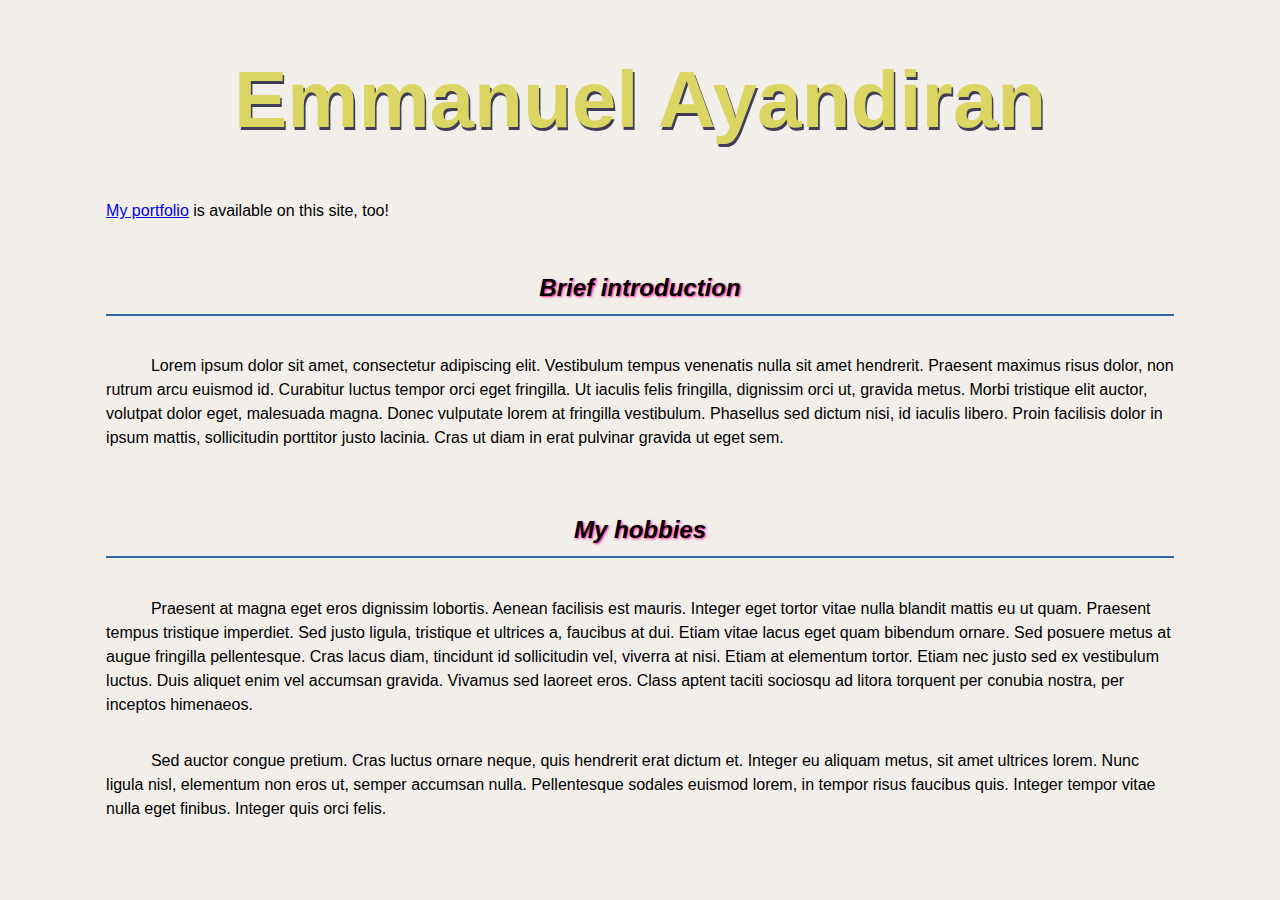
<file: index.html>
<!DOCTYPE html>
<html lang="en">
  <head>
    <meta charset="UTF-8" />
    <meta name="viewport" content="width=device-width, initial-scale=1.0" />
    <link rel="stylesheet" href="./styles/main.css">
    <title>About Me</title>
  </head>
  <body>
    <h1>Emmanuel Ayandiran</h1>

    <nav>
      <p>
        <a href="./portfolio.html">My portfolio</a> is available on this site,
        too!
      </p>
    </nav>

    <section>
      <h2>Brief introduction</h2>

      <p>
        Lorem ipsum dolor sit amet, consectetur adipiscing elit. Vestibulum
        tempus venenatis nulla sit amet hendrerit. Praesent maximus risus dolor,
        non rutrum arcu euismod id. Curabitur luctus tempor orci eget fringilla.
        Ut iaculis felis fringilla, dignissim orci ut, gravida metus. Morbi
        tristique elit auctor, volutpat dolor eget, malesuada magna. Donec
        vulputate lorem at fringilla vestibulum. Phasellus sed dictum nisi, id
        iaculis libero. Proin facilisis dolor in ipsum mattis, sollicitudin
        porttitor justo lacinia. Cras ut diam in erat pulvinar gravida ut eget
        sem.
      </p>
    </section>

    <section>
      <h2>My hobbies</h2>

      <p>
        Praesent at magna eget eros dignissim lobortis. Aenean facilisis est
        mauris. Integer eget tortor vitae nulla blandit mattis eu ut quam.
        Praesent tempus tristique imperdiet. Sed justo ligula, tristique et
        ultrices a, faucibus at dui. Etiam vitae lacus eget quam bibendum
        ornare. Sed posuere metus at augue fringilla pellentesque. Cras lacus
        diam, tincidunt id sollicitudin vel, viverra at nisi. Etiam at elementum
        tortor. Etiam nec justo sed ex vestibulum luctus. Duis aliquet enim vel
        accumsan gravida. Vivamus sed laoreet eros. Class aptent taciti sociosqu
        ad litora torquent per conubia nostra, per inceptos himenaeos.
      </p>

      <p>
        Sed auctor congue pretium. Cras luctus ornare neque, quis hendrerit erat
        dictum et. Integer eu aliquam metus, sit amet ultrices lorem. Nunc
        ligula nisl, elementum non eros ut, semper accumsan nulla. Pellentesque
        sodales euismod lorem, in tempor risus faucibus quis. Integer tempor
        vitae nulla eget finibus. Integer quis orci felis.
      </p>
    </section>
  </body>
</html>
</file>
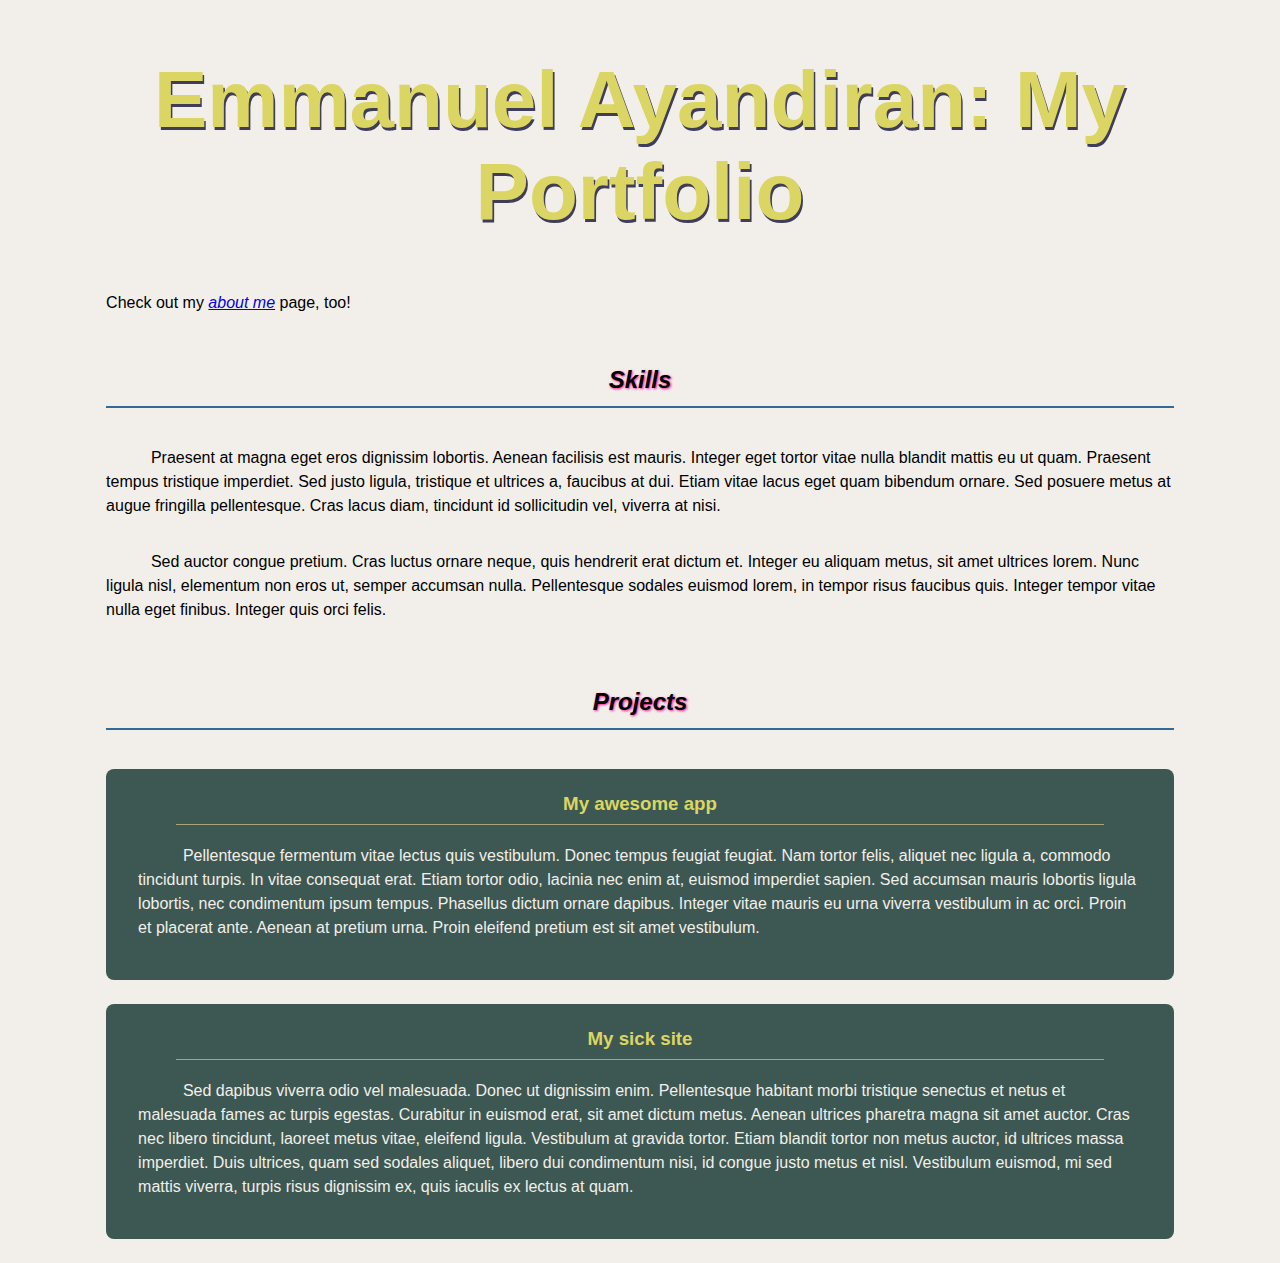
<file: portfolio.html>
<!DOCTYPE html>
<html lang="en">
  <head>
    <meta charset="UTF-8" />
    <meta name="viewport" content="width=device-width, initial-scale=1.0" />
    <link rel="stylesheet" href="./styles/main.css" />
    <title>Portfolio</title>
  </head>
  <body>
    <h1>Emmanuel Ayandiran: My Portfolio</h1>

    <nav>
      <p>
        Check out my <a href="./index.html"><em>about me</em></a> page, too!
      </p>
    </nav>

    <section>
      <h2>Skills</h2>

      <p>
        Praesent at magna eget eros dignissim lobortis. Aenean facilisis est
        mauris. Integer eget tortor vitae nulla blandit mattis eu ut quam.
        Praesent tempus tristique imperdiet. Sed justo ligula, tristique et
        ultrices a, faucibus at dui. Etiam vitae lacus eget quam bibendum
        ornare. Sed posuere metus at augue fringilla pellentesque. Cras lacus
        diam, tincidunt id sollicitudin vel, viverra at nisi.
      </p>

      <p>
        Sed auctor congue pretium. Cras luctus ornare neque, quis hendrerit erat
        dictum et. Integer eu aliquam metus, sit amet ultrices lorem. Nunc
        ligula nisl, elementum non eros ut, semper accumsan nulla. Pellentesque
        sodales euismod lorem, in tempor risus faucibus quis. Integer tempor
        vitae nulla eget finibus. Integer quis orci felis.
      </p>
    </section>

    <section>
      <h2>Projects</h2>

      <div class="project">
        <h3>My awesome app</h3>

        <p>
          Pellentesque fermentum vitae lectus quis vestibulum. Donec tempus
          feugiat feugiat. Nam tortor felis, aliquet nec ligula a, commodo
          tincidunt turpis. In vitae consequat erat. Etiam tortor odio, lacinia
          nec enim at, euismod imperdiet sapien. Sed accumsan mauris lobortis
          ligula lobortis, nec condimentum ipsum tempus. Phasellus dictum ornare
          dapibus. Integer vitae mauris eu urna viverra vestibulum in ac orci.
          Proin et placerat ante. Aenean at pretium urna. Proin eleifend pretium
          est sit amet vestibulum.
        </p>
      </div>

      <div class="project">
        <h3>My sick site</h3>

        <p>
          Sed dapibus viverra odio vel malesuada. Donec ut dignissim enim.
          Pellentesque habitant morbi tristique senectus et netus et malesuada
          fames ac turpis egestas. Curabitur in euismod erat, sit amet dictum
          metus. Aenean ultrices pharetra magna sit amet auctor. Cras nec libero
          tincidunt, laoreet metus vitae, eleifend ligula. Vestibulum at gravida
          tortor. Etiam blandit tortor non metus auctor, id ultrices massa
          imperdiet. Duis ultrices, quam sed sodales aliquet, libero dui
          condimentum nisi, id congue justo metus et nisl. Vestibulum euismod,
          mi sed mattis viverra, turpis risus dignissim ex, quis iaculis ex
          lectus at quam.
        </p>
      </div>
    </section>
  </body>
</html>
</file>
<file: styles/main.css>
/*
 * https://coolors.co/f2efea-fc7753-66d7d1-403d58-dbd56e
 *
 * #F2EFEA - Isabelline
 * #FC7753 - Coral
 * #66D7D1 - Tiffany Blue
 * #403D58 - English Violet
 * #DBD56E - Straw
 */

:root {
    font-family: sans-serif;
    background-color: #F2EFEA;
    color: black;
}

body {
    max-width: 120ch;
    margin: 0 auto;
    line-height: 1.5;
}

h1, h2, h3 {
    text-align: center;
    line-height: normal;
}

h1 {
    font-size: 5em;
    font-weight: 900;
    text-shadow: 0.02em 0.04em #403D58;
    color:  #DBD563;
}

h2 {
    border-bottom: 0.1em solid #66D7D1;
    padding: 0.25em 0.25em 1em;
    font-style: italic;
    border-bottom: 0.1em solid #326996;
    padding: 0.5em;
    margin: 1.6em 0;
    text-shadow: 0.05em 0.05em 0.1em deeppink;
}

section p {
    text-indent: 2.8em;
    padding-bottom: 1em;
}

.project {
    background-color: #3d5852;
    color: #F2EFEA;
    padding: 0.5em 2em;
    border-radius: 0.5em;
    margin-bottom: 1.5em;
}

.project h3 {
    color: #DBD563;
    margin-top: 1rem;
    margin-left: 2em;
    margin-right: 2em;
    border-bottom: 0.1em solid #a6a57a;
    padding-bottom: 0.5em;
}
</file>
